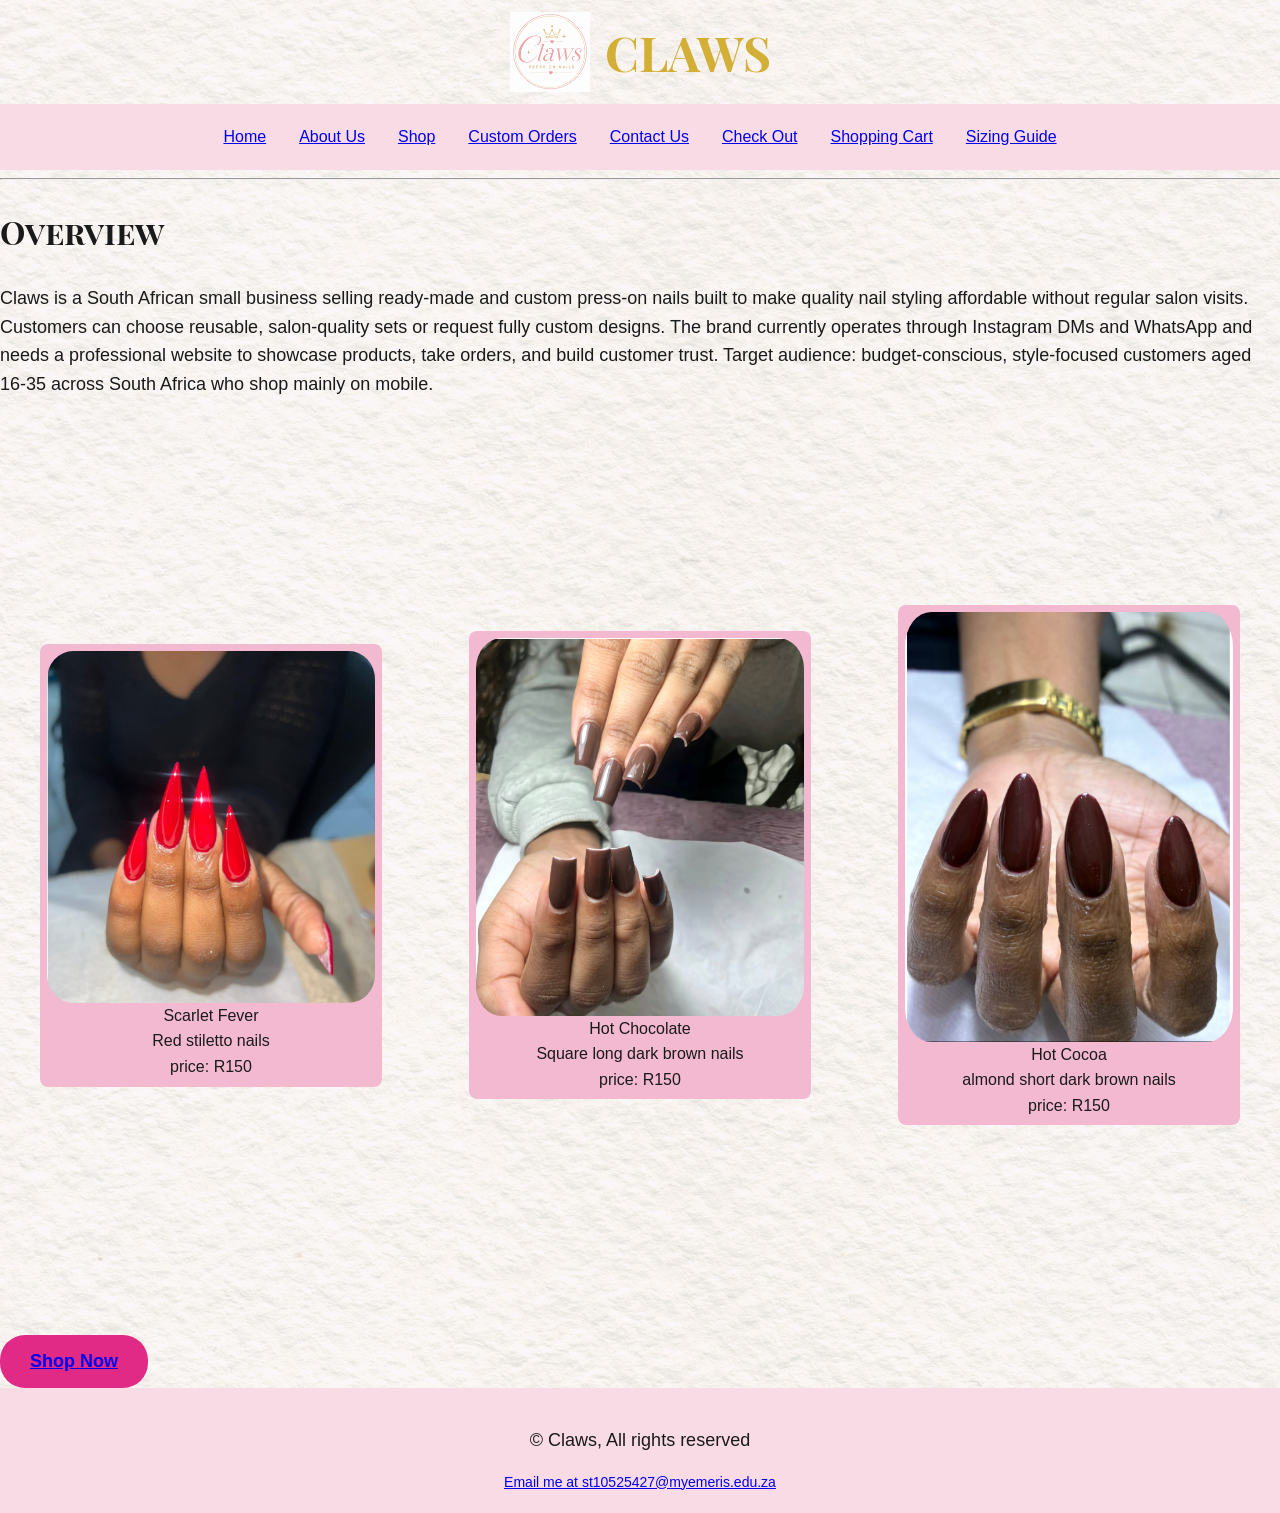
<file: index.html>
<!DOCTYPE html>
<html lang="en">
<head>
    <meta charset="UTF-8">
    <meta name="viewport" content="width=device-width, initial-scale=1.0">
    <title>Home page</title>

    <style>
        .container {
            display: grid ;
            grid-template-columns: 1fr 1fr 1fr;
            gap: 5px 5px;
            grid-auto-flow: row;   
        }
        
    </style>


    <link rel="stylesheet" href="styles.css">


  <link rel="preconnect" href="https://fonts.googleapis.com">
<link rel="preconnect" href="https://fonts.gstatic.com" crossorigin>
<link href="https://fonts.googleapis.com/css2?family=Playfair+Display+SC:ital,wght@0,400;0,700;0,900;1,400;1,700;1,900&display=swap" rel="stylesheet">
    
</head>
<body>
    <header style="display: flex; align-items: center; gap: 15px;">
       <img src="images/Claws logo 1.png.png" 
      alt="A placeholder image to be displayed here" width="100" height="100" />
        <h1> CLAWS </h1>
    </header>
<!-- This is connecting all the web pages-->
 <nav>
    <ul style="list-style:none; display:flex; gap:25px; margin:0; padding:0;">
   <li><a href="index.html">Home</a></li>
                  <li><a href="about us.html">About Us</a></li>
                    <li><a href="shop.html">Shop</a></li>
                  <li><a href="Custom Orders.html">Custom Orders</a></li>
                  <li><a href="Contact us.html">Contact Us</a></li>
                    <li><a href="check out.html">Check Out</a></li>
                  <li><a href="cart.html">Shopping Cart</a></li>
                  <li><a href="sizing guide.html">Sizing Guide</a></li>
    </ul>
 </nav>
 <hr>
 <h2>Overview</h2>
 <!-- summary of business operations-->
  <p>
    Claws is a South African small business selling ready-made and custom press-on nails
    built to make quality nail styling affordable without regular salon visits. Customers can 
    choose reusable, salon-quality sets or request fully custom designs. The brand 
    currently operates through Instagram DMs and WhatsApp and needs a professional 
    website to showcase products, take orders, and build customer trust. Target audience:
    budget-conscious, style-focused customers aged 16-35 across South Africa who shop 
    mainly on mobile.
  </p>
  <!-- Grid container for the pictures -->
    <div class="container">
    

        <figure>
        <a class="photo-btn" href="cart.html?add=22" title="Add Scarlet Fever to your cart">
            <img src="images/nails 7.png" alt="Scarlet Fever" />
        </a>
        <figcaption>Scarlet Fever</figcaption>
        <figcaption>Red stiletto nails</figcaption>
        <figcaption>price: R150</figcaption>
        <figcaption class="units-left" data-units-for="22"></figcaption>
    </figure>

    <figure>
        <a class="photo-btn" href="cart.html?add=23" title="Add Hot Chocolate to your cart">
            <img src="images/nails 8.png" alt="Hot Chocolate" />
        </a>
        <figcaption>Hot Chocolate</figcaption>
        <figcaption>Square long dark brown nails</figcaption>
        <figcaption>price: R150</figcaption>
        <figcaption class="units-left" data-units-for="23"></figcaption>
    </figure>
  
      <figure>
        <a class="photo-btn" href="cart.html?add=24" title="Add Hot Cocoa to your cart">
            <img src="images/nails 9.png" alt="Hot Cocoa" />
        </a>
        <figcaption>Hot Cocoa</figcaption>
        <figcaption>almond short  dark brown nails</figcaption>
        <figcaption>price: R150</figcaption>
        <figcaption class="units-left" data-units-for="24"></figcaption>
    </figure>

          
</div>





 
    

    
</body>
<!--Shop now Button-->
    <div class="shop-button">
    <a href="shop.html">Shop Now</a>
     </div>

     <div class="footer">
    <p>
        &copy; Claws, All rights reserved
    </p>
    <a href="mailto:st10525427@myemeris.edu.za"> Email me at st10525427@myemeris.edu.za</a>
  </div>
</footer>

</html>
</file>
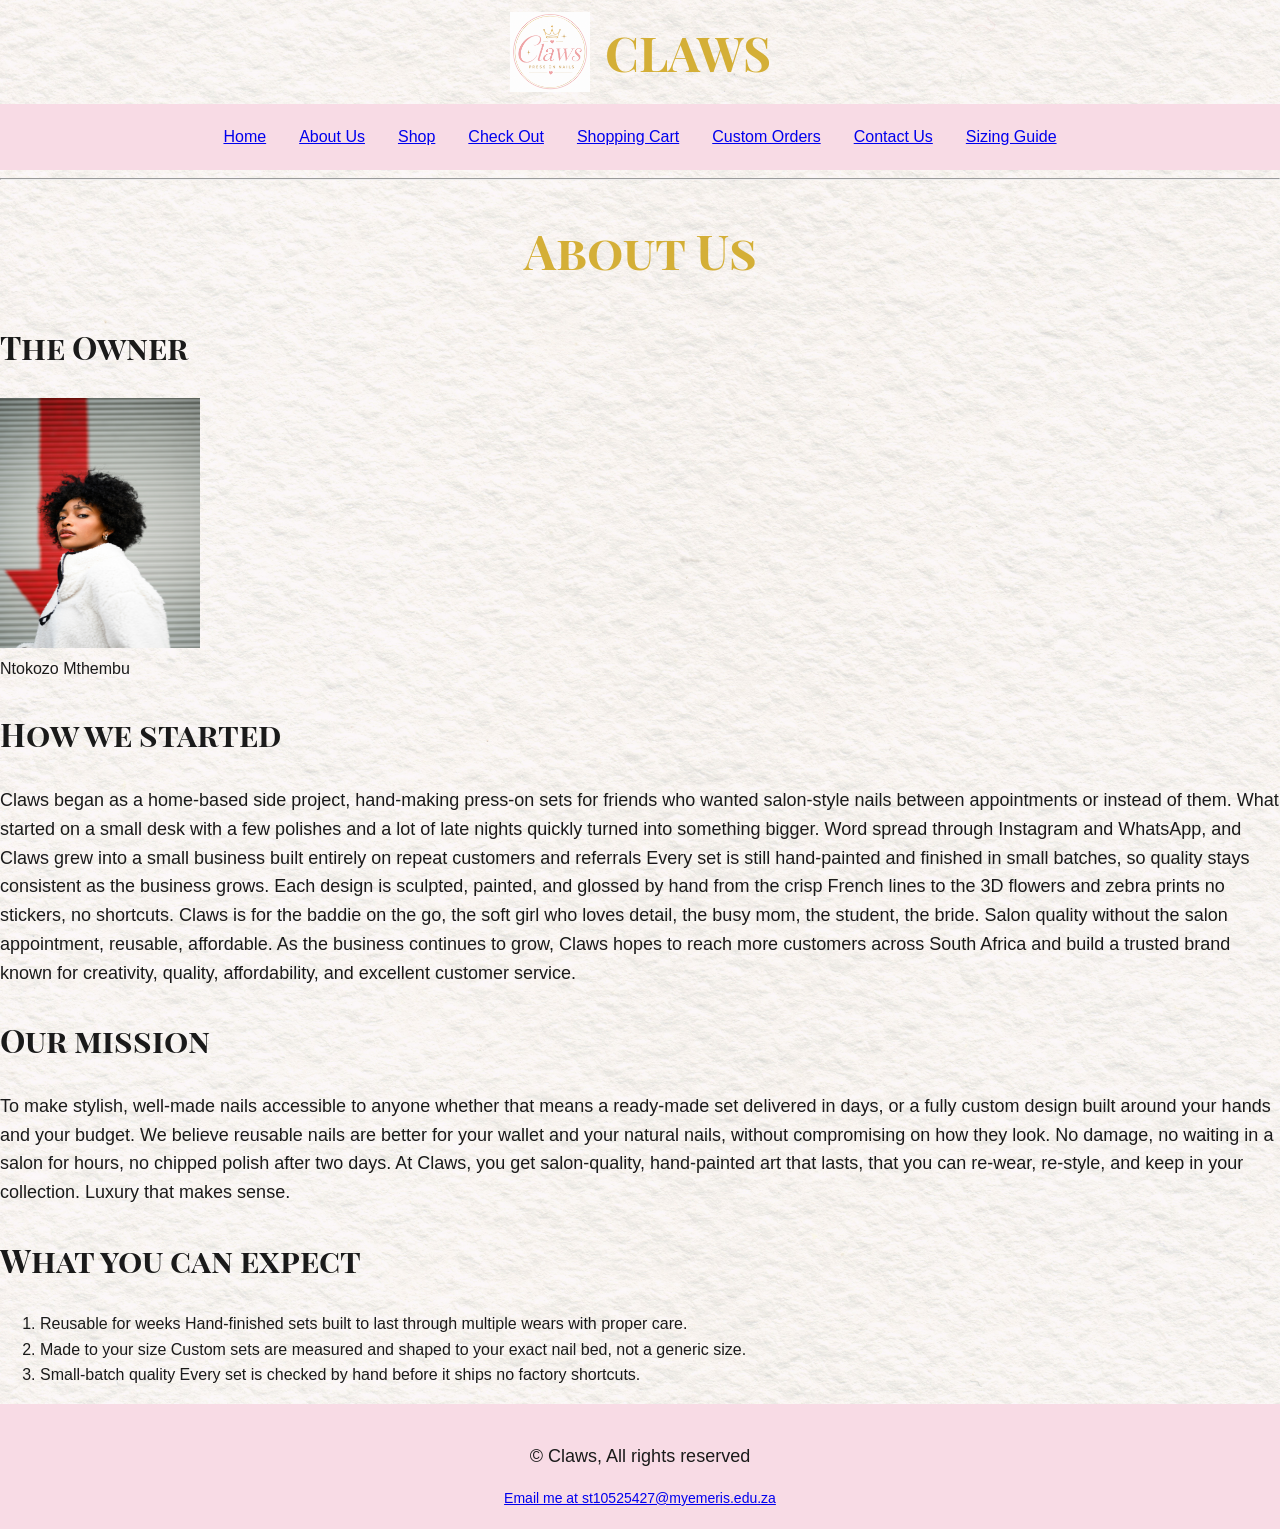
<file: about us.html>
<!DOCTYPE html>
<html lang="en">
<head>
    <meta charset="UTF-8">
    <meta name="viewport" content="width=device-width, initial-scale=1.0">
    <title>About US</title>

    <link rel="stylesheet" href="styles.css">

    <link rel="preconnect" href="https://fonts.googleapis.com">
<link rel="preconnect" href="https://fonts.gstatic.com" crossorigin>
<link href="https://fonts.googleapis.com/css2?family=Playfair+Display+SC:ital,wght@0,400;0,700;0,900;1,400;1,700;1,900&display=swap" rel="stylesheet">
</head>
<body>
    <header style="display: flex; align-items: center; gap: 15px;">
        <img
        src="images/Claws logo 1.png.png"
        alt="Claws Logo"
        width="100"
        height="100"
        />
        <h1> CLAWS</h1>
    </header>

    <nav>
    <ul style="list-style:none; display:flex; gap:25px; margin:0; padding:0;">
         <li><a href="index.html">Home</a></li>
                  <li><a href="about us.html">About Us</a></li>
                    <li><a href="shop.html">Shop</a></li>
                   <li><a href="check out.html">Check Out</a></li>
                  <li><a href="cart.html">Shopping Cart</a></li>
                    <li><a href="Custom Orders.html">Custom Orders</a></li>
                  <li><a href="Contact us.html">Contact Us</a></li>
                   <li><a href="sizing guide.html">Sizing Guide</a></li>
    </ul>
 </nav>
 <hr>
 </header>
 <h1>About Us</h1>

 <h2> The Owner</h2>
<figure style="margin: 0%;">
     <img
        src="images/owner of claws.jpg"
        alt="Owner of Claws"
        width="200"
        height="250"
        />
        <figcaption> Ntokozo Mthembu</figcaption>

</figure>
<h2>How we started</h2>
<p>
  Claws began as a home-based side project, hand-making press-on sets for friends 
  who wanted salon-style nails between appointments  or instead of them. What started on a small desk with a few polishes 
  and a lot of late nights quickly turned into something bigger. 
  Word spread through Instagram and WhatsApp, 
  and Claws grew into a small business built entirely on repeat customers and referrals
  Every set is still hand-painted and finished in small batches,
   so quality stays consistent as the business grows. Each design is sculpted, painted, 
   and glossed by hand from the crisp French lines to the 3D flowers and zebra prints  no stickers, no shortcuts.
   Claws is for the baddie on the go, the soft girl who loves detail, the busy mom,
    the student, the bride. Salon quality without the salon appointment,
    reusable, affordable.
    As the business continues to grow, Claws hopes to reach more customers across South Africa and build a trusted 
    brand known for creativity, quality, affordability, and excellent customer service.
</p>
<h2> Our mission</h2>
<p>
    To make stylish, well-made nails accessible to anyone whether that means a ready-made set delivered in days,
     or a fully custom design built around your hands and your budget.
     We believe reusable nails are better for your wallet and your natural nails, without compromising on how they look.
     No damage, no waiting in a salon for hours, no chipped polish after two days.
     At Claws, you get salon-quality, hand-painted art that lasts, 
     that you can re-wear, re-style, and keep in your collection. Luxury that makes sense.
</p>
<h2> What you can expect </h2>
        <ol>
        <li>Reusable for weeks
            Hand-finished sets built to last through multiple wears with proper care.
        </li>
        <li>Made to your size
            Custom sets are measured and shaped to your exact nail bed, not a generic size.
        </li>
        <li>Small-batch quality
            Every set is checked by hand before it ships no factory shortcuts.
        </li>
        </ol>
<div class="footer">
    <p>
        &copy; Claws, All rights reserved
    </p>
    <a href="mailto:st10525427@myemeris.edu.za"> Email me at st10525427@myemeris.edu.za</a>
  </div>
</footer>
    
</body>
</html>
</file>
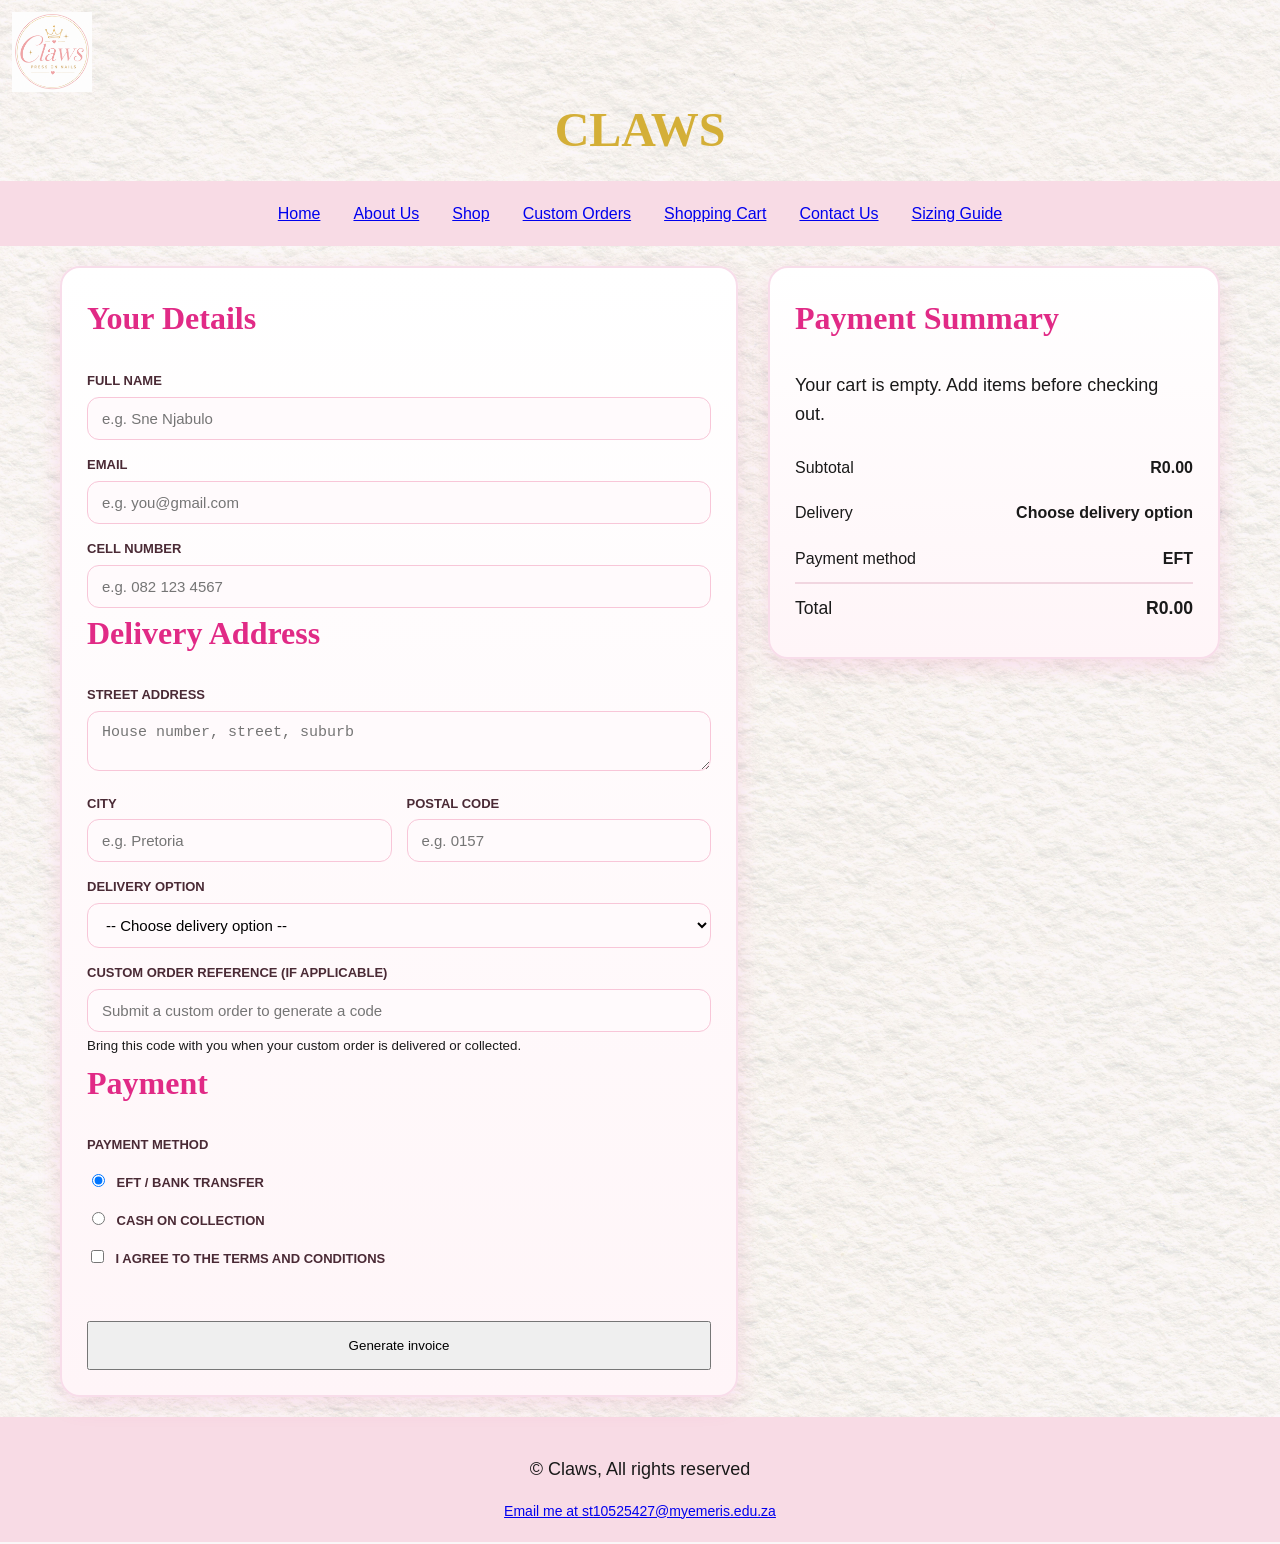
<file: check out.html>
<!DOCTYPE html>
<html lang="en">
<head>
  <meta charset="UTF-8">
  <title>Checkout - CLAWS</title>
  <meta name="viewport" content="width=device-width, initial-scale=1">
  <link rel="stylesheet" href="styles.css">
</head>
<body>
  <header class="checkout-header">
    <a href="shop.html"><img class="checkout-logo"
         src="images/Claws logo 1.png.png" alt="CLAWS logo"></a>
    <h1>CLAWS</h1>
  </header>

<nav>
    <ul style="list-style:none; display:flex; gap:25px; margin:0; padding:0;">
         <li><a href="index.html">Home</a></li>
                  <li><a href="about us.html">About Us</a></li>
                    <li><a href="shop.html">Shop</a></li>
                  <li><a href="Custom Orders.html">Custom Orders</a></li>
                  <li><a href="cart.html">Shopping Cart</a></li>
                  <li><a href="Contact us.html">Contact Us</a></li>
                   <li><a href="sizing guide.html">Sizing Guide</a></li>
    </ul>
 </nav>

<div class="main checkout-main">

  <div class="checkout-layout">
    <!-- CHECKOUT FORM -->
    <form id="checkoutForm" class="checkout-form" novalidate>
    <h2>Your Details</h2>

    <label for="fullName">Full Name </label>
    <input type="text" id="fullName" placeholder="e.g. Sne Njabulo" required>
    <span class="error" id="errName" aria-live="polite" hidden>Please enter your full name</span>

    <label for="email">Email </label>
    <input type="email" id="email" placeholder="e.g. you@gmail.com" required>
    <span class="error" id="errEmail" aria-live="polite" hidden>Please enter a valid email</span>

    <label for="phone">Cell Number </label>
    <input type="tel" id="phone" placeholder="e.g. 082 123 4567" required>
    <span class="error" id="errPhone" aria-live="polite" hidden>Please enter your cell number</span>

    <h2>Delivery Address</h2>

    <label for="address">Street Address</label>
    <textarea id="address" rows="2" placeholder="House number, street, suburb" required></textarea>
    <span class="error" id="errAddress" aria-live="polite" hidden>Please enter your address</span>

    <div class="checkout-form-row">
      <div>
        <label for="city">City </label>
        <input type="text" id="city" placeholder="e.g. Pretoria" required>
        <span class="error" id="errCity" aria-live="polite" hidden>Please enter your city</span>
      </div>
      <div>
        <label for="postal">Postal Code </label>
        <input type="text" id="postal" placeholder="e.g. 0157" required>
        <span class="error" id="errPostal" aria-live="polite" hidden>Please enter your postal code</span>
      </div>
    </div>

    <label for="delivery">Delivery Option </label>
    <select id="delivery" required>
      <option value="">-- Choose delivery option --</option>
      <option value="0">FREE - Collection Sunninghill</option>
      <option value="60">R60 - Paxi</option>
      <option value="100">R100 - Courier</option>
    </select>
    <span class="error" id="errDelivery" aria-live="polite" hidden>Please choose a delivery option</span>

    <label for="customOrderCode">Custom order reference (if applicable)</label>
    <input type="text" id="customOrderCode" readonly placeholder="Submit a custom order to generate a code">
    <small>Bring this code with you when your custom order is delivered or collected.</small>

    <h2>Payment</h2>

    <span class="payment-label">Payment Method</span>
    <label><input type="radio" name="payment" value="EFT" checked> EFT / Bank Transfer</label>
    <label><input type="radio" name="payment" value="Cash on Collection"> Cash on Collection</label>

    <label>
      <input type="checkbox" id="terms"> I agree to the terms and conditions 
    </label>
    <span class="error" id="errTerms" aria-live="polite" hidden>Please agree to the terms</span>
    <span class="error" id="errCart" role="alert" hidden>Your cart is empty. Add an item before placing your order.</span>

    <br><br>
    <button type="submit" class="place-order-button button-primary" style="width:100%; padding:15px;">
      Generate invoice
    </button>
    <p id="successMessage" class="checkout-success-message" role="status" aria-live="polite">
    </p>
    </form>

    <aside class="order-summary" aria-labelledby="summaryTitle">
      <h2 id="summaryTitle">Payment Summary</h2>
      <p id="summaryEmpty" role="status" hidden>Your cart is empty. Add items before checking out.</p>
      <ul id="summaryItems" class="summary-items"></ul>
      <div class="summary-total-row">
        <span>Subtotal</span>
        <strong id="summarySubtotal">R0.00</strong>
      </div>
      <div class="summary-total-row">
        <span>Delivery</span>
        <strong id="summaryDelivery">Choose delivery option</strong>
      </div>
      <div class="summary-total-row">
        <span>Payment method</span>
        <strong id="summaryPayment">Card</strong>
      </div>
      <div class="summary-total-row summary-grand-total">
        <span>Total</span>
        <strong id="summaryTotal">R0.00</strong>
      </div>
    </aside>
  </div>
  <section id="invoice" class="order-summary checkout-invoice" aria-labelledby="invoiceTitle" hidden>
    <h2 id="invoiceTitle">CLAWS Invoice</h2>
    <p><strong>Reference:</strong> <span id="invoiceReference"></span></p>
    <p><strong>Date:</strong> <span id="invoiceDate"></span></p>
    <h3>Customer</h3>
    <p id="invoiceCustomer"></p>
    <p id="invoiceContact"></p>
    <p id="invoiceAddress"></p>
    <h3>Items</h3>
    <ul id="invoiceItems" class="summary-items"></ul>
    <div class="summary-total-row">
      <span>Subtotal</span>
      <strong id="invoiceSubtotal"></strong>
    </div>
    <div class="summary-total-row">
      <span>Delivery</span>
      <strong id="invoiceDelivery"></strong>
    </div>
    <div class="summary-total-row">
      <span>Payment method</span>
      <strong id="invoicePayment"></strong>
    </div>
    <div class="summary-total-row summary-grand-total">
      <span>Total due</span>
      <strong id="invoiceTotal"></strong>
    </div>
    <p class="checkout-payment-notice">This is a demo invoice. No payment has been processed.</p>
  </section>
</div>

<script src="store.js"></script>
<script>
  var customOrderCode = localStorage.getItem("claws_custom_order_code");
  if (customOrderCode) {
    document.getElementById("customOrderCode").value = customOrderCode;
  }

  var checkoutForm = document.getElementById("checkoutForm");
  var hasSubmitted = false;

  function money(amount) {
    return "R" + amount.toFixed(2);
  }

  function checkoutItems() {
    var cart = getCart();
    return Object.keys(cart).reduce(function (items, id) {
      var product = getProduct(id);
      var quantity = Number(cart[id]);
      if (product && Number.isInteger(quantity) && quantity > 0) {
        items.push({ product: product, quantity: quantity });
      }
      return items;
    }, []);
  }

  function renderPaymentSummary() {
    var items = checkoutItems();
    var itemsList = document.getElementById("summaryItems");
    var subtotal = items.reduce(function (sum, item) {
      return sum + item.product.price * item.quantity;
    }, 0);
    var deliveryValue = document.getElementById("delivery").value;
    var deliveryFee = deliveryValue === "" ? 0 : Number(deliveryValue);
    var selectedPayment = document.querySelector('input[name="payment"]:checked');

    itemsList.replaceChildren();
    items.forEach(function (item) {
      var row = document.createElement("li");
      row.className = "summary-item";
      row.textContent = item.product.name + " × " + item.quantity + " — " +
        money(item.product.price * item.quantity);
      itemsList.appendChild(row);
    });

    document.getElementById("summaryEmpty").hidden = items.length > 0;
    document.getElementById("summarySubtotal").textContent = money(subtotal);
    document.getElementById("summaryDelivery").textContent =
      deliveryValue === "" ? "Choose delivery option" : money(deliveryFee);
    document.getElementById("summaryPayment").textContent =
      selectedPayment ? selectedPayment.value : "Choose payment method";
    document.getElementById("summaryTotal").textContent = money(subtotal + deliveryFee);
  }

  function setError(errorId, field, invalid) {
    document.getElementById(errorId).hidden = !invalid;
    if (field) {
      if (invalid) field.setAttribute("aria-invalid", "true");
      else field.removeAttribute("aria-invalid");
    }
    return invalid;
  }

  function validateCheckout() {
    var firstInvalid = null;
    function check(errorId, field, invalid) {
      if (setError(errorId, field, invalid) && !firstInvalid) firstInvalid = field;
    }

    var fullName = document.getElementById("fullName");
    var email = document.getElementById("email");
    var phone = document.getElementById("phone");
    var address = document.getElementById("address");
    var city = document.getElementById("city");
    var postal = document.getElementById("postal");
    var delivery = document.getElementById("delivery");
    var terms = document.getElementById("terms");
    var nameParts = fullName.value.trim().split(/\s+/);
    var phoneDigits = phone.value.replace(/\D/g, "");
    var payment = document.querySelector('input[name="payment"]:checked');

    check("errName", fullName, nameParts.length < 2 || !nameParts[0]);
    check("errEmail", email, !email.value.trim() || !email.validity.valid);
    check("errPhone", phone, !/^\+?[\d\s()-]+$/.test(phone.value.trim()) ||
      phoneDigits.length < 10 || phoneDigits.length > 15);
    check("errAddress", address, address.value.trim().length < 5);
    check("errCity", city, city.value.trim().length < 2);
    check("errPostal", postal, !/^\d{4}$/.test(postal.value.trim()));
    check("errDelivery", delivery, delivery.value === "");

    check("errTerms", terms, !terms.checked);
    var cartEmpty = checkoutItems().length === 0;
    setError("errCart", null, cartEmpty);
    if (cartEmpty && !firstInvalid) firstInvalid = document.getElementById("errCart");

    return { valid: !firstInvalid, firstInvalid: firstInvalid };
  }

  function dismissInvoice() {
    document.getElementById("successMessage").style.display = "none";
    document.getElementById("invoice").hidden = true;
  }

  document.getElementById("delivery").addEventListener("change", function () {
    dismissInvoice();
    renderPaymentSummary();
    if (hasSubmitted) validateCheckout();
  });
  document.querySelectorAll('input[name="payment"]').forEach(function (radio) {
    radio.addEventListener("change", function () {
      dismissInvoice();
      renderPaymentSummary();
      if (hasSubmitted) validateCheckout();
    });
  });

  checkoutForm.addEventListener("input", function () {
    dismissInvoice();
    if (hasSubmitted) validateCheckout();
  });

  function generateInvoice() {
    var items = checkoutItems();
    var subtotal = items.reduce(function (sum, item) {
      return sum + item.product.price * item.quantity;
    }, 0);
    var delivery = document.getElementById("delivery");
    var deliveryFee = Number(delivery.value);
    var payment = document.querySelector('input[name="payment"]:checked').value;
    var reference = "CLAWS-" + Date.now().toString(36).toUpperCase() + "-" +
      Math.floor(Math.random() * 1679616).toString(36).toUpperCase().padStart(4, "0");
    var invoiceItems = document.getElementById("invoiceItems");
    var address = document.getElementById("address").value.trim() + ", " +
      document.getElementById("city").value.trim() + ", " +
      document.getElementById("postal").value.trim();

    document.getElementById("invoiceReference").textContent = reference;
    document.getElementById("invoiceDate").textContent = new Date().toLocaleString();
    document.getElementById("invoiceCustomer").textContent =
      document.getElementById("fullName").value.trim();
    document.getElementById("invoiceContact").textContent =
      document.getElementById("email").value.trim() + " | " +
      document.getElementById("phone").value.trim();
    document.getElementById("invoiceAddress").textContent = address;
    document.getElementById("invoiceSubtotal").textContent = money(subtotal);
    document.getElementById("invoiceDelivery").textContent =
      delivery.options[delivery.selectedIndex].text + " (" + money(deliveryFee) + ")";
    document.getElementById("invoicePayment").textContent = payment;
    document.getElementById("invoiceTotal").textContent = money(subtotal + deliveryFee);
    invoiceItems.replaceChildren();
    items.forEach(function (item) {
      var row = document.createElement("li");
      row.className = "summary-item";
      row.textContent = item.product.name + " × " + item.quantity + " — " +
        money(item.product.price * item.quantity);
      invoiceItems.appendChild(row);
    });

    document.getElementById("invoice").hidden = false;
    document.getElementById("successMessage").textContent =
      "Invoice generated. No payment has been processed.";
    document.getElementById("successMessage").style.display = "block";
    document.getElementById("invoice").scrollIntoView({ behavior: "smooth" });
  }

  checkoutForm.addEventListener("submit", function (event) {
    event.preventDefault();
    hasSubmitted = true;
    var result = validateCheckout();
    if (!result.valid) {
      if (result.firstInvalid && result.firstInvalid.focus) result.firstInvalid.focus();
      return;
    }

    generateInvoice();
  });

  renderPaymentSummary();
</script>
<div class="footer">
    <p>
        &copy; Claws, All rights reserved
    </p>
    <a href="mailto:st10525427@myemeris.edu.za"> Email me at st10525427@myemeris.edu.za</a>
  </div>
</footer>
</body>
</html>
</file>
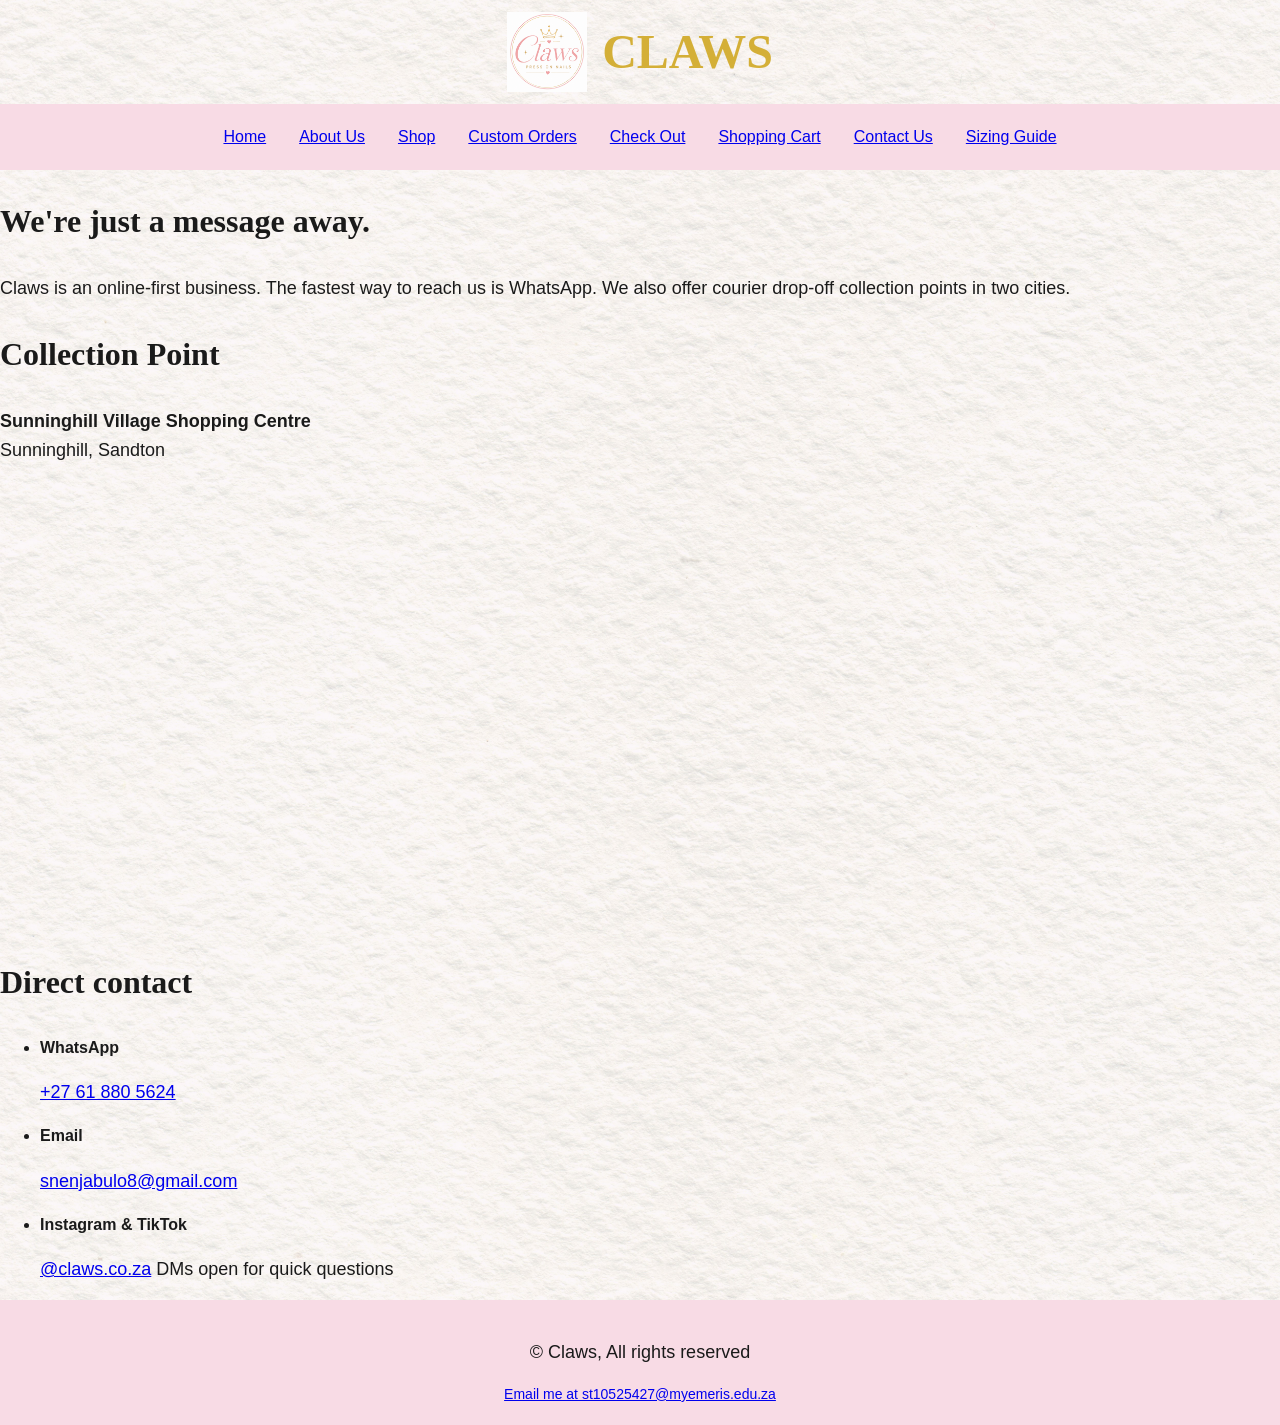
<file: Contact us.html>
<!DOCTYPE html>
<html lang="en">
<head>
    <meta charset="UTF-8">
    <meta name="viewport" content="width=device-width, initial-scale=1.0">
    <title>Contact</title>
    <link rel="stylesheet" href="styles.css">
</head>
<body>
    <header style="display: flex; align-items: center; gap: 15px;">
        <img
            src="images/Claws logo 1.png.png"
            alt="Claws logo"
            width="100"
            height="100"
        >
        <h1>CLAWS</h1>
    </header>

    <nav>
        <ul style="list-style:none; display:flex; gap:25px; margin:0; padding:0;">
            <li><a href="index.html">Home</a></li>
            <li><a href="about us.html">About Us</a></li>
            <li><a href="shop.html">Shop</a></li>
            <li><a href="Custom Orders.html">Custom Orders</a></li>
           <li><a href="check out.html">Check Out</a></li>
           <li><a href="cart.html">Shopping Cart</a></li>
            <li><a href="Contact us.html">Contact Us</a></li>
            <li><a href="sizing guide.html">Sizing Guide</a></li>
        </ul>
    </nav>

    <main>
        <section>
            <h2>We're just a message away.</h2>
            <p>
                Claws is an online-first business. The fastest way to reach us is
                WhatsApp. We also offer courier drop-off collection points in two
                cities.
            </p>
        </section>

        <section>
            <h2>Collection Point</h2>
            <p>
                <strong>Sunninghill Village Shopping Centre</strong><br>
                Sunninghill, Sandton
            </p>
            <div class="map-box">
                <iframe
                    src="https://www.google.com/maps/embed?pb=!1m16!1m11!1m3!1d3!2d28.079064765307116!3d-26.03788060444907!2m2!1f0!2f90!3m2!1i1024!2i768!4f75!3m3!1m2!1s0x1e9573b099b4eccb%3A0xfb6de6d0ad007a88!2sSunninghill%20Village%20Shopping%20Centre!4v1793100905130"
                    width="600"
                    height="450"
                    style="border:0;"
                    allowfullscreen
                    loading="lazy"
                    referrerpolicy="strict-origin-when-cross-origin"
                    title="Map showing Sunninghill Village Shopping Centre"
                ></iframe>
            </div>
        </section>

        <section>
            <h2>Direct contact</h2>
            <ul>
                <li>
                    <strong>WhatsApp</strong>
                    <p><a href="https://wa.me/27821234567" target="_blank" rel="noopener">+27 61 880 5624</a></p>
                </li>
                <li>
                    <strong>Email</strong>
                    <p><a href="mailto:snenjabulo8@gmail.com">snenjabulo8@gmail.com</a></p>
                </li>
                <li>
                    <strong>Instagram &amp; TikTok</strong>
                    <p>
                        <a href="https://www.instagram.com/claw.s34/" target="_blank" rel="noopener">@claws.co.za</a>
                        DMs open for quick questions
                    </p>
                </li>
            </ul>
        </section>
    </main>

    <div class="footer">
    <p>
        &copy; Claws, All rights reserved
    </p>
    <a href="mailto:st10525427@myemeris.edu.za"> Email me at st10525427@myemeris.edu.za</a>
  </div>
</footer>
</body>
</html>
</file>
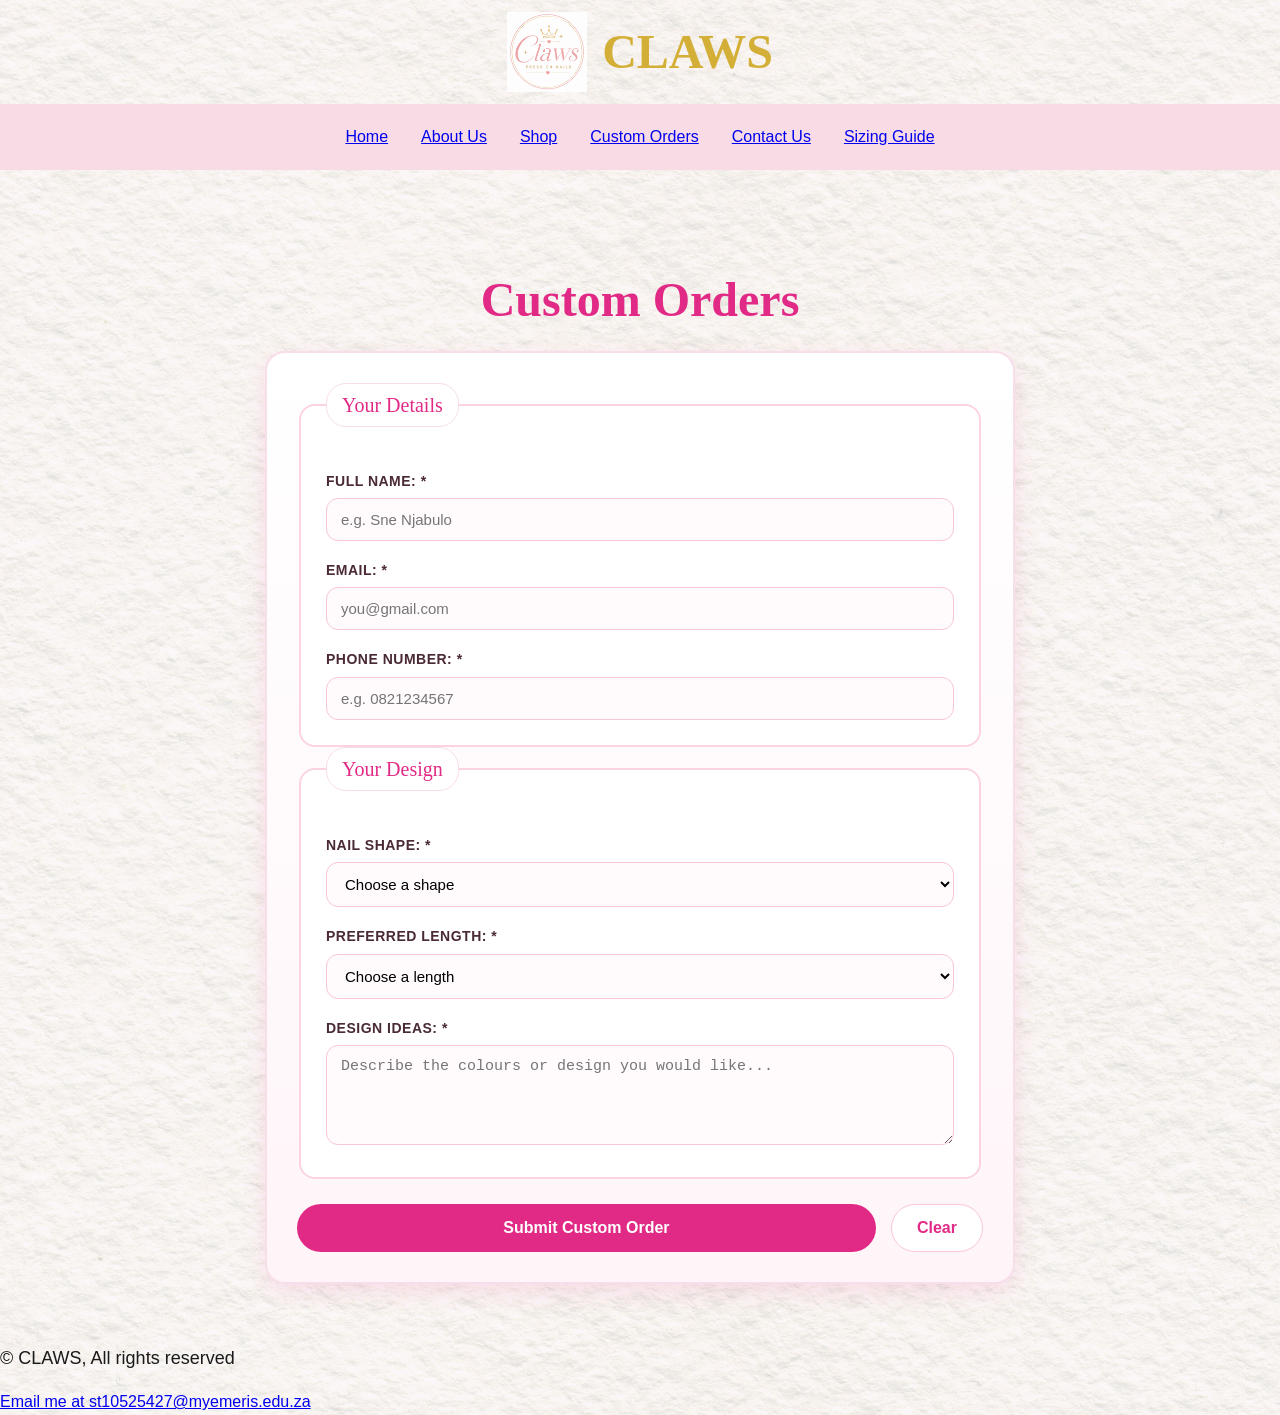
<file: Custom Orders.html>
<!DOCTYPE html>
<html lang="en">
<head>
    <meta charset="UTF-8">
    <meta name="viewport" content="width=device-width, initial-scale=1.0">
    <title>Custom Orders </title>

     <link rel="stylesheet" href="styles.css">
     
</head>
<body>
    <header style="display: flex; align-items: center; gap: 15px;">
        <img
        src="images/Claws logo 1.png.png"
        alt="Claws logo "
        width="100"
        height="100"
        />
        <h1> CLAWS </h1>
    </header>
 <nav>
    <ul style="list-style:none; display:flex; gap:25px; margin:0; padding:0;">
         <li><a href="index.html">Home</a></li>
                  <li><a href="about us.html">About Us</a></li>
                    <li><a href="shop.html">Shop</a></li>
                  <li><a href="Custom Orders.html">Custom Orders</a></li>
                  <li><a href="Contact us.html">Contact Us</a></li>
                   <li><a href="sizing guide.html">Sizing Guide</a></li>
    </ul>
 </nav>
 <main class="custom-container">
  <h1>Custom Orders</h1>
   <form id="customForm" novalidate>
            <fieldset>
                <legend>Your Details</legend>

                <label for="fullname">Full name: *</label>
                <input type="text" id="fullname" name="fullname" placeholder="e.g. Sne Njabulo" required>
                <span class="error" id="errName">Please enter your full name</span>

                <label for="email">Email: *</label>
                <input type="email" id="email" name="email" placeholder="you@gmail.com" required>
                <span class="error" id="errEmail">Please enter a valid email - must contain @ and .</span>

                <label for="phone">Phone number: *</label>
                <input type="tel" id="phone" name="phone" placeholder="e.g. 0821234567" maxlength="10" required>
                <span class="error" id="errPhone">Please enter 10 digits, e.g. 0821234567</span>
            </fieldset>

            <fieldset>
                <legend>Your Design</legend>

                <label for="shape">Nail Shape: *</label>
                <select id="shape" name="shape" required>
                    <option value="" disabled selected>Choose a shape</option>
                    <option value="Almond">Almond</option>
                    <option value="Stiletto">Stiletto</option>
                    <option value="Square">Square</option>
                    <option value="Coffin">Coffin</option>
                    <option value="Oval">Oval</option>
                    <option value="Squoval">Squoval</option>
                </select>
                <span class="error" id="errShape">Please choose a shape</span>

                <label for="length">Preferred length: *</label>
                <select id="length" name="length" required>
                    <option value="" disabled selected>Choose a length</option>
                    <option value="Short">Short (+R0)</option>
                    <option value="Medium">Medium (+R20)</option>
                    <option value="Long">Long (+R40)</option>
                    <option value="Extra Long">Extra Long (+R60)</option>
                </select>
                <span class="error" id="errLength">Please choose a length</span>

                <label for="design">Design ideas: *</label>
                <textarea id="design" name="design" rows="4" placeholder="Describe the colours or design you would like..." required></textarea>
                <span class="error" id="errDesign">Please describe your design</span>
            </fieldset>

            <div class="btn-row">
                <button type="submit">Submit Custom Order</button>
                <button type="reset">Clear</button>
            </div>
        </form>

        <div id="orderConfirmation" class="custom-order-confirmation" role="status" aria-live="polite" hidden>
            <h2>Your custom order reference</h2>
            <p id="orderNumber"></p>
            <p>Save this code and show it when your custom order is delivered or collected. It will also appear at checkout on this device.</p>
            <a id="checkoutFromCustomOrder" class="shop-button" href="check out.html" hidden>Go to checkout</a>
        </div>
    </main>

    <footer>
        <p>&copy; CLAWS, All rights reserved</p>
        <a href="mailto:st10525427@myemeris.edu.za">Email me at st10525427@myemeris.edu.za</a>
    </footer>



<script>
  const customForm = document.getElementById("customForm");

  function showErr(id, showIt){
const error = document.getElementById(id);
error.style.display = showIt ? "block" : "none";
return showIt;
  }

  customForm.addEventListener("submit", function(e){
e.preventDefault();

const name = document.getElementById("fullname").value.trim();
const email = document.getElementById("email").value.trim();
const phone = document.getElementById("phone").value.trim();
const design = document.getElementById("design").value.trim();
const shape = document.getElementById("shape").value;
const length = document.getElementById("length").value;

let bad = false;
if(showErr("errName", name.length < 3)) bad = true;
if(showErr("errEmail", !email.includes("@") || !email.includes("."))) bad = true;
if(showErr("errPhone", !/^\d{10}$/.test(phone))) bad = true;
if(showErr("errShape", !shape)) bad = true;
if(showErr("errLength", !length)) bad = true;
if(showErr("errDesign", design.length < 3)) bad = true;
if(bad) return;

const randomBytes = new Uint32Array(1);
window.crypto.getRandomValues(randomBytes);
const orderNumber = "CLAWS-" + Date.now().toString(36).toUpperCase() + "-" + randomBytes[0].toString(36).toUpperCase();
localStorage.setItem("claws_custom_order_code", orderNumber);
document.getElementById("orderNumber").textContent = orderNumber;
document.getElementById("orderConfirmation").hidden = false;
document.getElementById("orderConfirmation").scrollIntoView({ behavior: "smooth" });

const checkoutBtn = document.getElementById("checkoutFromCustomOrder");
if (checkoutBtn) {
  checkoutBtn.hidden = false;
}
  });

  document.getElementById("phone").addEventListener("input", function(){ this.value = this.value.replace(/\D/g,'').slice(0,10); });

  customForm.addEventListener("reset", function(){
document.getElementById("orderConfirmation").hidden = true;
const checkoutBtn = document.getElementById("checkoutFromCustomOrder");
if (checkoutBtn) checkoutBtn.hidden = true;
document.querySelectorAll(".custom-container .error").forEach(function(error){
  error.style.display = "none";
});
  });
</script>
</body>
</html>
</file>
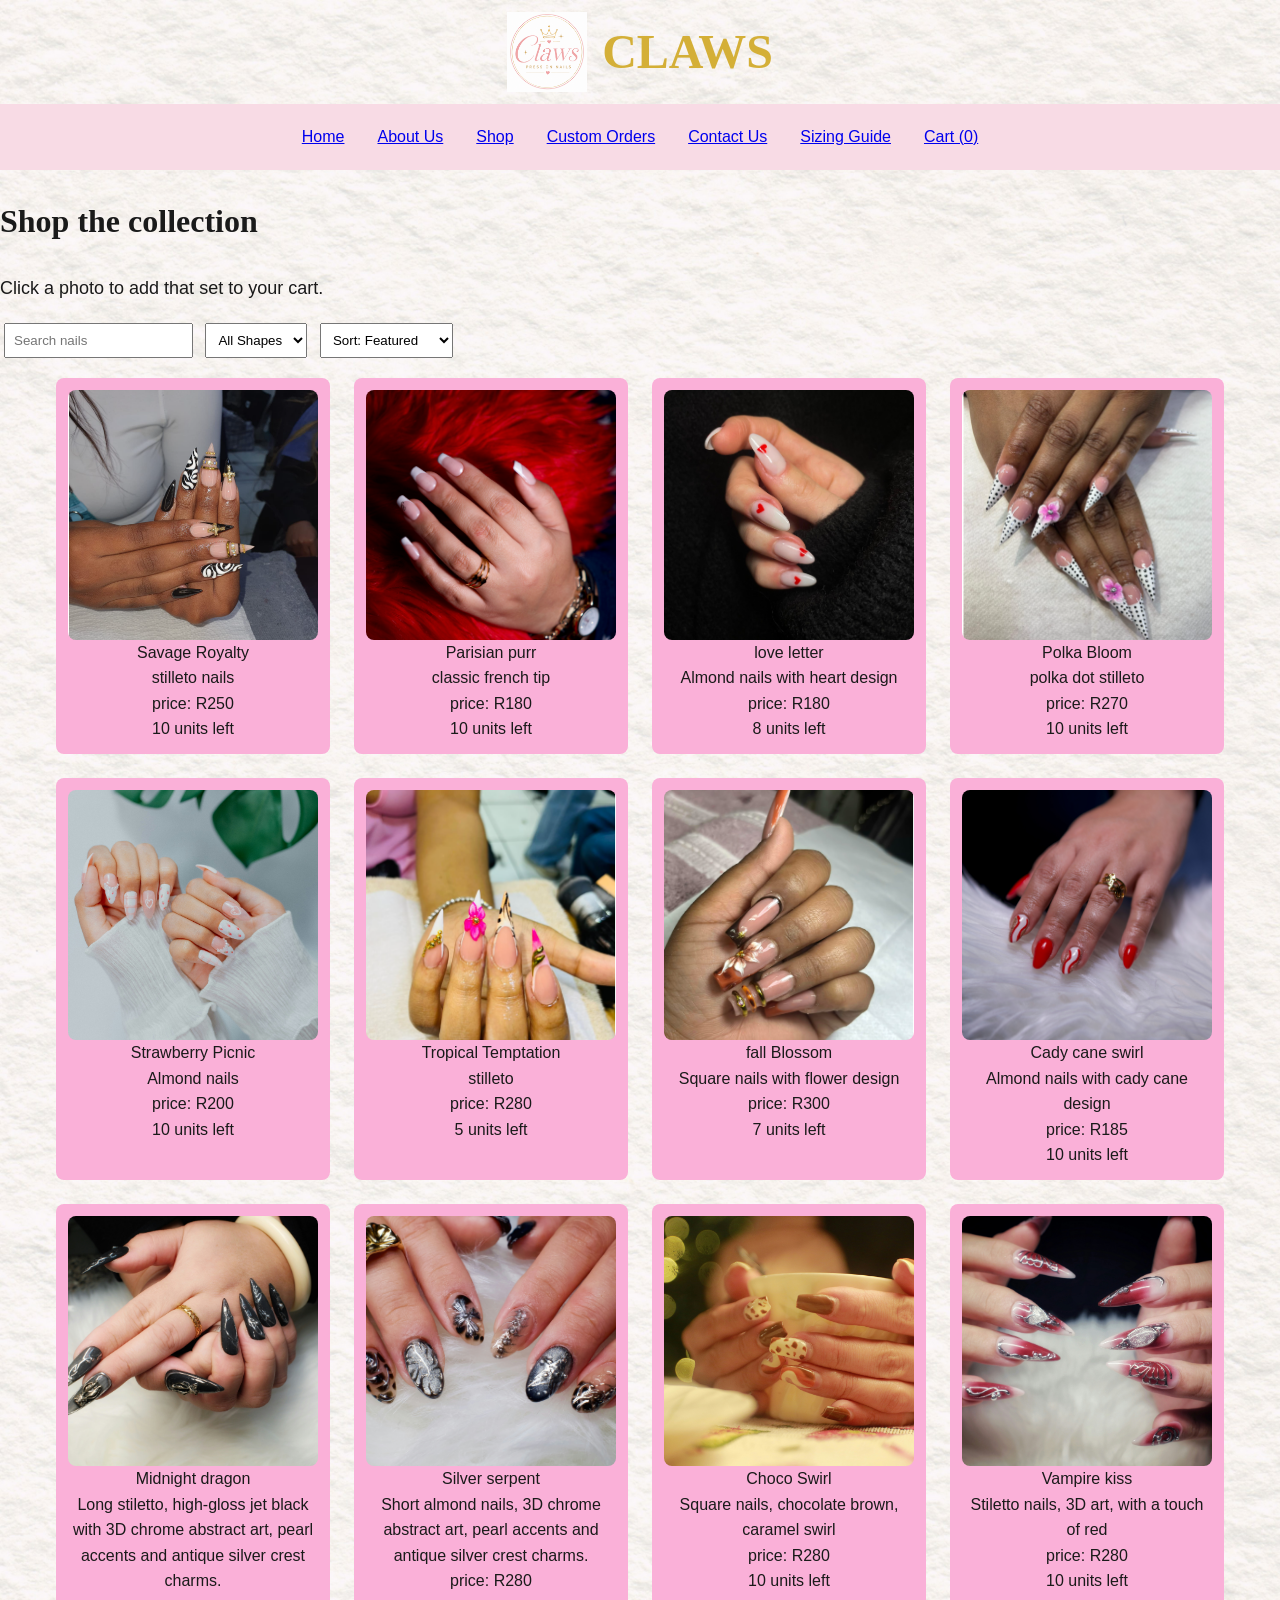
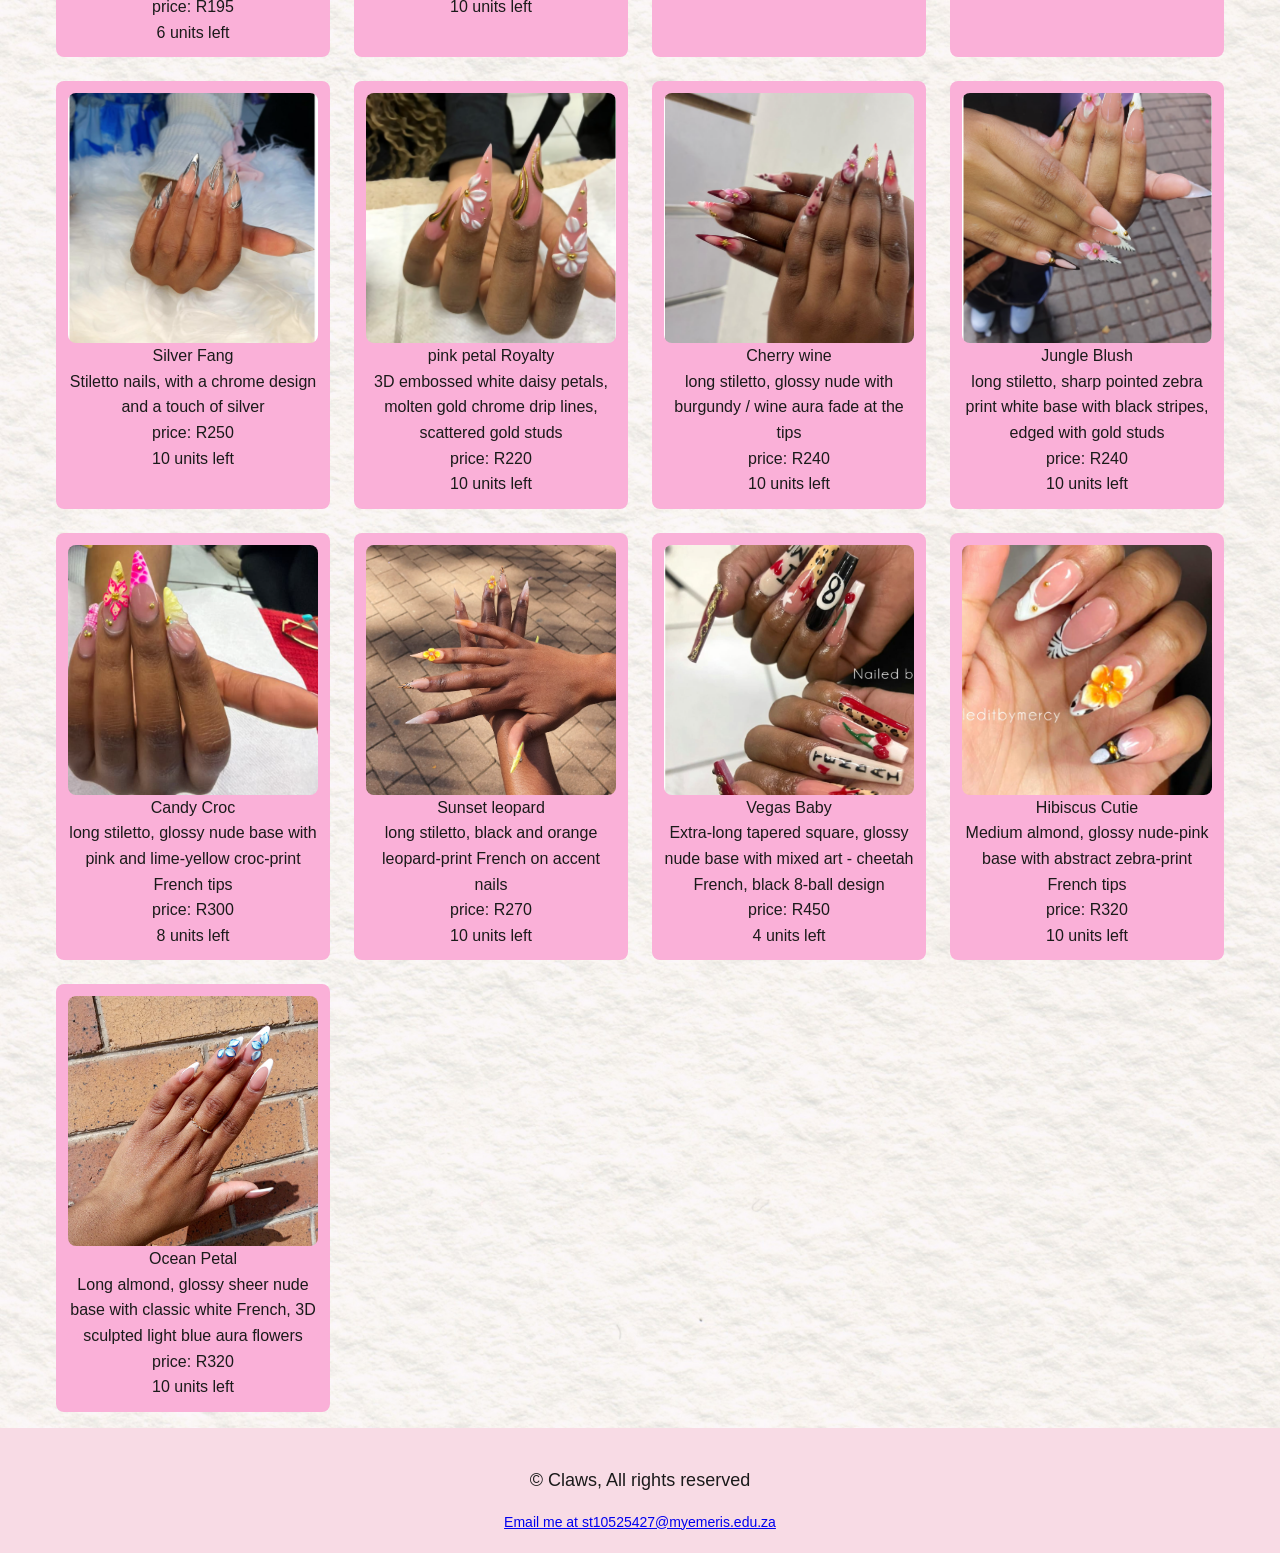
<file: shop.html>
<!DOCTYPE html>
<html lang="en">
<head>
    <meta charset="UTF-8">
    <meta name="viewport" content="width=device-width, initial-scale=1.0">
    <title>Shop</title>

    <link rel="stylesheet" href="styles.css">
   
</head>
<body>
    <header style="display: flex; align-items: center; gap: 15px;">
        <img
        src="images/Claws logo 1.png.png"
        alt="Claws logo"
        width="100"
        height="100"
        />
        <h1> CLAWS</h1>
    </header>
    <nav>
        <ul style="list-style:none; display:flex; gap:25px; margin:0; padding:0;">
            <li><a href="index.html">Home</a></li>
            <li><a href="about us.html">About Us</a></li>
            <li><a href="shop.html">Shop</a></li>
            <li><a href="Custom Orders.html">Custom Orders</a></li>
            <li><a href="Contact us.html">Contact Us</a></li>
            <li><a href="sizing guide.html">Sizing Guide</a></li>
            <li><a href="cart.html">Cart (<span class="cart-count">0</span>)</a></li>
        </ul>
    </nav>

    <h2><strong>Shop the collection</strong></h2>
    <p class="shop-hint">Click a photo to add that set to your cart.</p>

<!--Search and filter options-->

<input type="text" id="searchInput" placeholder="Search nails">
<select id="filterShape">
  <option value="all">All Shapes</option>
  <option value="stiletto">Stiletto</option>
  <option value="almond">Almond</option>
  <option value="square">Square</option>
</select>
<select id="sortList">
  <option value="default">Sort: Featured</option>
  <option value="cheapest">Cheapest</option>
  <option value="expensive">Most Expensive</option>
</select>

<!--photo button 
https://stackoverflow.com/questions/16131988/making-an-image-act-like-a-button-->

<div class="shop-grid">

    <figure>
        <a class="photo-btn" href="cart.html?add=1" title="Add Savage Royalty to your cart">
            <img src="images/nails.png" alt="Savage Royalty" />
        </a>
        <figcaption>Savage Royalty</figcaption>
        <figcaption>stilleto nails</figcaption>
        <figcaption>price: R250</figcaption>
        <figcaption class="units-left" data-units-for="1"></figcaption>
    </figure>

    <figure>
        <a class="photo-btn" href="cart.html?add=2" title="Add Parisian purr to your cart">
            <img src="images/pexels-svliiim-34997575.jpg" alt="Parisian purr" />
        </a>
        <figcaption>Parisian purr</figcaption>
        <figcaption>classic french tip</figcaption>
        <figcaption>price: R180</figcaption>
        <figcaption class="units-left" data-units-for="2"></figcaption>
    </figure>

    <figure>
        <a class="photo-btn" href="cart.html?add=3" title="Add love letter to your cart">
            <img src="images/pexels-linda-markaj-449376348-15491630.jpg" alt="love letter" />
        </a>
        <figcaption>love letter</figcaption>
        <figcaption>Almond nails with heart design</figcaption>
        <figcaption>price: R180</figcaption>
        <figcaption class="units-left" data-units-for="3"></figcaption>
    </figure>

    <figure>
        <a class="photo-btn" href="cart.html?add=4" title="Add Polka Bloom to your cart">
            <img src="images/nails 2.png" alt="Polka Bloom" />
        </a>
        <figcaption>Polka Bloom</figcaption>
        <figcaption>polka dot stilleto</figcaption>
        <figcaption>price: R270</figcaption>
        <figcaption class="units-left" data-units-for="4"></figcaption>
    </figure>

    <figure>
        <a class="photo-btn" href="cart.html?add=5" title="Add Strawberry Picnic to your cart">
            <img src="images/ari-kurniawan-qVZNmigGmFE-unsplash.jpg" alt="Strawberry Picnic" />
        </a>
        <figcaption>Strawberry Picnic</figcaption>
        <figcaption>Almond nails</figcaption>
        <figcaption>price: R200</figcaption>
        <figcaption class="units-left" data-units-for="5"></figcaption>
    </figure>

    <figure>
        <a class="photo-btn" href="cart.html?add=6" title="Add Tropical Temptation to your cart">
            <img src="images/nail 3.png" alt="Tropical Temptation" />
        </a>
        <figcaption>Tropical Temptation</figcaption>
        <figcaption>stilleto</figcaption>
        <figcaption>price: R280</figcaption>
        <figcaption class="units-left" data-units-for="6"></figcaption>
    </figure>

    <figure>
        <a class="photo-btn" href="cart.html?add=7" title="Add fall Blossom to your cart">
            <img src="images/nails 6.png" alt="fall Blossom" />
        </a>
        <figcaption>fall Blossom</figcaption>
        <figcaption>Square nails with flower design</figcaption>
        <figcaption>price: R300</figcaption>
        <figcaption class="units-left" data-units-for="7"></figcaption>
    </figure>

    <figure>
        <a class="photo-btn" href="cart.html?add=8" title="Add Cady cane swirl to your cart">
            <img src="images/pexels-svliiim-34871734.jpg" alt="Cady cane swirl" />
        </a>
        <figcaption>Cady cane swirl</figcaption>
        <figcaption>Almond nails with cady cane design</figcaption>
        <figcaption>price: R185</figcaption>
        <figcaption class="units-left" data-units-for="8"></figcaption>
    </figure>

    <figure>
        <a class="photo-btn" href="cart.html?add=9" title="Add Midnight dragon to your cart">
            <img src="images/de-aura-Y5P9SyEEQWM-unsplash.jpg" alt="Midnight dragon" />
        </a>
        <figcaption>Midnight dragon</figcaption>
        <figcaption>Long stiletto, high-gloss jet black with 3D chrome abstract art, pearl accents and antique silver crest charms.</figcaption>
        <figcaption>price: R195</figcaption>
        <figcaption class="units-left" data-units-for="9"></figcaption>
    </figure>

    <figure>
        <a class="photo-btn" href="cart.html?add=10" title="Add Silver serpent to your cart">
            <img src="images/de-aura-p4vthnb-INw-unsplash.jpg" alt="Silver serpent" />
        </a>
        <figcaption>Silver serpent</figcaption>
        <figcaption>Short almond nails, 3D chrome abstract art, pearl accents and antique silver crest charms.</figcaption>
        <figcaption>price: R280</figcaption>
        <figcaption class="units-left" data-units-for="10"></figcaption>
    </figure>

    <figure>
        <a class="photo-btn" href="cart.html?add=11" title="Add Choco Swirl to your cart">
            <img src="images/thu-n-minh-O-BJbUgZRuk-unsplash.jpg" alt="Choco Swirl" />
        </a>
        <figcaption>Choco Swirl</figcaption>
        <figcaption>Square nails, chocolate brown, caramel swirl</figcaption>
        <figcaption>price: R280</figcaption>
        <figcaption class="units-left" data-units-for="11"></figcaption>
    </figure>

    <figure>
        <a class="photo-btn" href="cart.html?add=12" title="Add Vampire kiss to your cart">
            <img src="images/de-aura-NtDhTLXEonc-unsplash.jpg" alt="Vampire kiss" />
        </a>
        <figcaption>Vampire kiss</figcaption>
        <figcaption>Stiletto nails, 3D art, with a touch of red</figcaption>
        <figcaption>price: R280</figcaption>
        <figcaption class="units-left" data-units-for="12"></figcaption>
    </figure>

    <figure>
        <a class="photo-btn" href="cart.html?add=13" title="Add Silver Fang to your cart">
            <img src="images/nail 10.png" alt="Silver Fang" />
        </a>
        <figcaption>Silver Fang</figcaption>
        <figcaption>Stiletto nails, with a chrome design and a touch of silver</figcaption>
        <figcaption>price: R250</figcaption>
        <figcaption class="units-left" data-units-for="13"></figcaption>
    </figure>

    <figure>
        <a class="photo-btn" href="cart.html?add=14" title="Add pink petal Royalty to your cart">
            <img src="images/nails 11.png" alt="pink petal Royalty" />
        </a>
        <figcaption>pink petal Royalty</figcaption>
        <figcaption>3D embossed white daisy petals, molten gold chrome drip lines, scattered gold studs</figcaption>
        <figcaption>price: R220</figcaption>
        <figcaption class="units-left" data-units-for="14"></figcaption>
    </figure>

    <figure>
        <a class="photo-btn" href="cart.html?add=15" title="Add Cherry wine to your cart">
            <img src="images/nails 12.png" alt="Cherry wine" />
        </a>
        <figcaption>Cherry wine</figcaption>
        <figcaption>long stiletto, glossy nude with burgundy / wine aura fade at the tips</figcaption>
        <figcaption>price: R240</figcaption>
        <figcaption class="units-left" data-units-for="15"></figcaption>
    </figure>

    <figure>
        <a class="photo-btn" href="cart.html?add=16" title="Add Jungle Blush to your cart">
            <img src="images/nails 13.png" alt="Jungle Blush" />
        </a>
        <figcaption>Jungle Blush</figcaption>
        <figcaption>long stiletto, sharp pointed zebra print white base with black stripes, edged with gold studs</figcaption>
        <figcaption>price: R240</figcaption>
        <figcaption class="units-left" data-units-for="16"></figcaption>
    </figure>

    <figure>
        <a class="photo-btn" href="cart.html?add=17" title="Add Candy Croc to your cart">
            <img src="images/nails 14.png" alt="Candy Croc" />
        </a>
        <figcaption>Candy Croc</figcaption>
        <figcaption>long stiletto, glossy nude base with pink and lime-yellow croc-print French tips</figcaption>
        <figcaption>price: R300</figcaption>
        <figcaption class="units-left" data-units-for="17"></figcaption>
    </figure>

    <figure>
        <a class="photo-btn" href="cart.html?add=18" title="Add Sunset leopard to your cart">
            <img src="images/nails 15.png" alt="Sunset leopard" />
        </a>
        <figcaption>Sunset leopard</figcaption>
        <figcaption>long stiletto, black and orange leopard-print French on accent nails</figcaption>
        <figcaption>price: R270</figcaption>
        <figcaption class="units-left" data-units-for="18"></figcaption>
    </figure>

    <figure>
        <a class="photo-btn" href="cart.html?add=19" title="Add Vegas Baby to your cart">
            <img src="images/nails 16.png" alt="Vegas Baby" />
        </a>
        <figcaption>Vegas Baby</figcaption>
        <figcaption>Extra-long tapered square, glossy nude base with mixed art - cheetah French, black 8-ball design</figcaption>
        <figcaption>price: R450</figcaption>
        <figcaption class="units-left" data-units-for="19"></figcaption>
    </figure>

    <figure>
        <a class="photo-btn" href="cart.html?add=20" title="Add Hibiscus Cutie to your cart">
            <img src="images/nails 17.png" alt="Hibiscus Cutie" />
        </a>
        <figcaption>Hibiscus Cutie</figcaption>
        <figcaption>Medium almond, glossy nude-pink base with abstract zebra-print French tips</figcaption>
        <figcaption>price: R320</figcaption>
        <figcaption class="units-left" data-units-for="20"></figcaption>
    </figure>

    <figure>
        <a class="photo-btn" href="cart.html?add=21" title="Add Ocean Petal to your cart">
            <img src="images/nails 18.png" alt="Ocean Petal" />
        </a>
        <figcaption>Ocean Petal</figcaption>
        <figcaption>Long almond, glossy sheer nude base with classic white French, 3D sculpted light blue aura flowers</figcaption>
        <figcaption>price: R320</figcaption>
        <figcaption class="units-left" data-units-for="21"></figcaption>
    </figure>

</div>

<p id="noResults" hidden>No products match your search or filters.</p>

<script src="store.js"></script>

<div class="footer">
    <p>
        &copy; Claws, All rights reserved
    </p>
    <a href="mailto:st10525427@myemeris.edu.za"> Email me at st10525427@myemeris.edu.za</a>
  </div>
</footer>
    

</body>
</html>
</file>
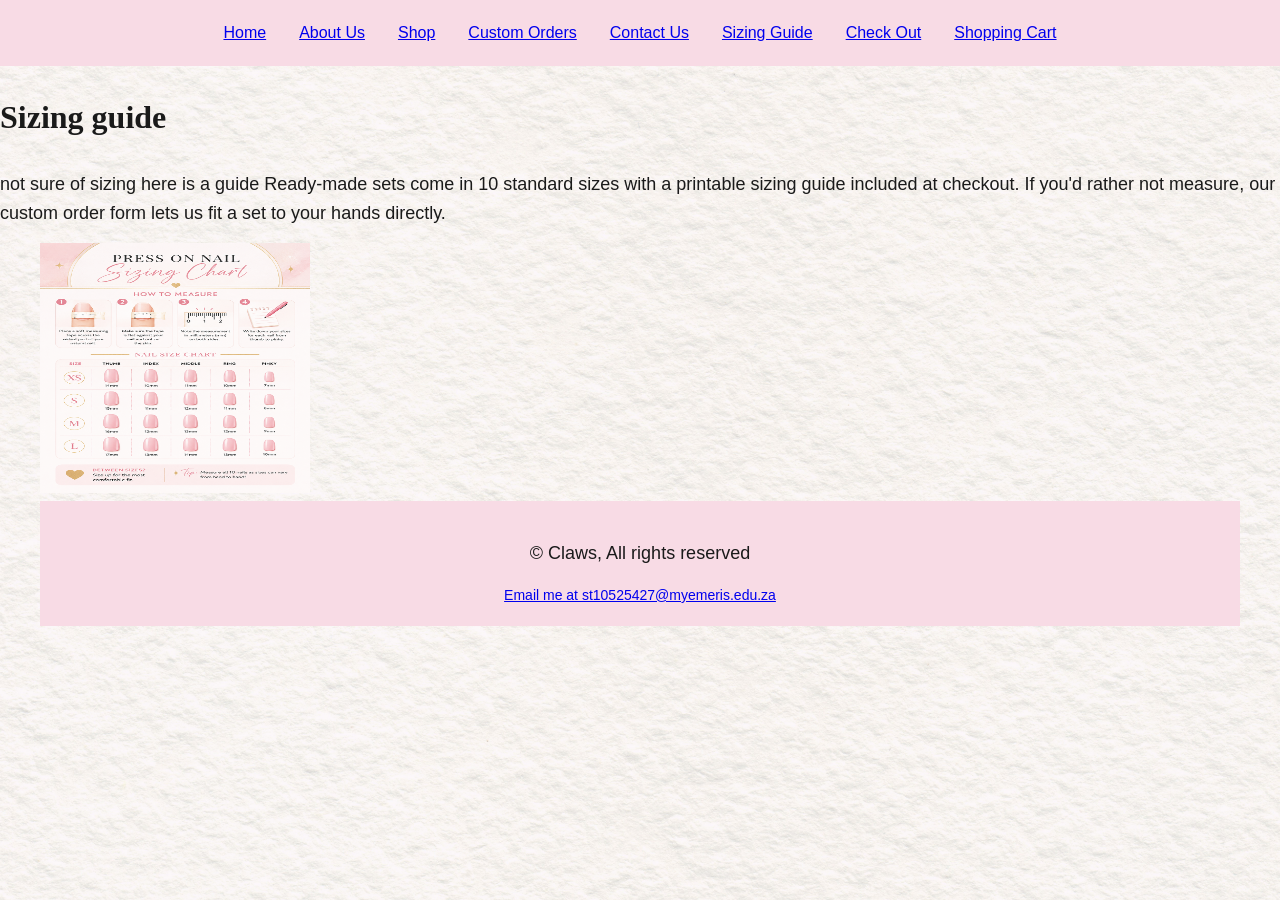
<file: sizing guide.html>
<!DOCTYPE html>
<html lang="en">
<head>
    <meta charset="UTF-8">
    <meta name="viewport" content="width=device-width, initial-scale=1.0">
    <title>Sizing Guide</title>
</head>
<body>

<!-- This is connecting all the web pages-->
 <nav>
    <ul style="list-style:none; display:flex; gap:25px; margin:0; padding:0;">
          <li><a href="index.html">Home</a></li>
                  <li><a href="about us.html">About Us</a></li>
                    <li><a href="shop.html">Shop</a></li>
                  <li><a href="Custom Orders.html">Custom Orders</a></li>
                  <li><a href="Contact us.html">Contact Us</a></li>
                  <li><a href="sizing guide.html">Sizing Guide</a></li>
                  <li><a href="check out.html">Check Out</a></li>
                  <li><a href="cart.html">Shopping Cart</a></li>
    </ul>
 </nav>

<link rel="stylesheet" href="styles.css">

 <h2><strong>Sizing guide</strong></h2>
<p> not sure of sizing here is a guide
    Ready-made sets come in 10 standard sizes with a printable sizing
            guide included at checkout. If you'd rather not measure, our
            custom order form lets us fit a set to your hands directly. </p>
<figure>
     <img
        src="images/sizing guide.png"
        alt="sizing guide"
        width="270"
        height="250"
        />
<div class="footer">
    <p>
        &copy; Claws, All rights reserved
    </p>
    <a href="mailto:st10525427@myemeris.edu.za"> Email me at st10525427@myemeris.edu.za</a>
  </div>
</footer>

</body>
</html>
</file>
<file: styles.css>
/* Base Style for entire Claws  website */
body {
    font-family: Arial, Helvetica, sans-serif;
    font-size: 16px;
    line-height: 1.6;
    color: #1A1A1A;
    background-color: #faf7f8;

/* Background Image */
/* https://www.sitepoint.com/html/background-images/ */

  background-image: url('images/Background%20.png');
  background-size: cover;
  background-repeat: no-repeat;



}

/* Headlines - for Visual Hierarchy */
h1 {
    Font-family: 'Playfair Display SC', serif;
    font-size: 48px;
    font-weight: bold;
    color: #D4AF37;
    text-align: center;
}

h2 {
    Font-family: 'Playfair Display SC', serif;
    font-size: 32px;
    font-weight: bold;
    color: #1A1A1A;
}


p {
    font-size: 18px;
    color: #1A1A1A;
    margin-bottom: 16px;
}

/* Navigation - Anchoring */
nav {
    background-color:#f8dbe5;
    padding: 45px;
    position: sticky;
    top: 0;
}

.footer {
    background-color: #f8dbe5;
    padding: 20px;
    text-align: center;
    color: #1A1A1A;
    font-size: 14px;
}

header img,
.checkout-logo,
img[src="Claws logo"] {
    width: 80px;
    height: 80px;
    object-fit: contain;
    display: block;
}

/* Image Background */
.container figure {
    background-color: #f2b9d1;
    padding: 7px;
    border-radius: 8px;
    text-align: center;
}

.container img {
    border-radius: 8px;
}

.sizing-guide-image {
    display: block;
    max-width: 100%;
    height: auto;
    margin: 0 auto;
}



/* Shop Now Button */
.shop-button {
    display: inline-block;
    background-color: #e12a86;
    color: white;
    padding: 12px 30px;
    border-radius: 25px;
    text-decoration: none;
    font-size: 18px;
    font-weight: bold;
    text-align: center;
    margin-top: 20px;
}

.shop-button:hover {
    background-color: #f0a8bc;
    color: #1A1A1A;
}


body{margin:0}
.container {
  align-items: center;
  display: flex;
  justify-content: center;
  height: 100vh;
}

/* Photo acts as a button */
.photo-btn {
    display: block;
    padding: 0;
    border: none;
    background: none;
    cursor: pointer;
    border-radius: 8px;
    transition: transform 0.15s ease, box-shadow 0.15s ease;
}
.photo-btn img { display: block; border-radius: 8px; }
.photo-btn:hover,
.photo-btn:focus-visible {
    transform: scale(1.03);
    box-shadow: 0 4px 14px rgba(0, 0, 0, 0.3);
}
.photo-btn:active { transform: scale(0.98); }

.cart-image-link {
    display: block;
    border-radius: 8px;
    cursor: zoom-in;
}

.cart-image-link img {
    display: block;
    width: 120px;
    height: 150px;
    object-fit: cover;
    border-radius: 8px;
}

.cart-image-link:focus-visible {
    outline: 3px solid #e12a86;
    outline-offset: 3px;
}

.shop-grid {
    display: grid;
    grid-template-columns: repeat(auto-fit, minmax(min(100%, 220px), 1fr));
    gap: 24px;
    width: 100%;
    max-width: 1200px;
    margin: 0 auto;
    padding: 16px;
    box-sizing: border-box;
}

.shop-grid > figure {
    min-width: 0;
    margin: 0;
    padding: 12px;
    background-color: #fab0d8;
    border-radius: 8px;
    text-align: center;
}

.shop-grid .photo-btn {
    width: 100%;
}

.shop-grid .photo-btn img {
    width: 100%;
    height: 250px;
    object-fit: cover;
}

/* Custom Orders Form styling */

.custom-container {
  box-sizing: border-box;
  width: 100%;
  max-width: 790px;
  margin: 40px auto;
  padding: 20px;
}

.custom-container h1 {
  color: #e12a86;
  font-size: clamp(32px, 6vw, 48px);
  margin-bottom: 12px;
}

.custom-container > p {
  text-align: center;
  color: #555;   
  margin: 0 0 24px;
}

.custom-container form {
  box-sizing: border-box;
  background: linear-gradient(180deg, #ffffff 0%, #fff5f8 100%);
  border: 2px solid #f8ddea;
  padding: 30px;
  border-radius: 20px;
  box-shadow: 0 8px 25px rgba(225, 42, 134, 0.12);
}

.custom-container fieldset {
  min-width: 0;
  border: 2px solid #fbd3e1;
  background: #ffffff;
  border-radius: 16px;
  padding: 25px;
}

.custom-container legend {
  font-family: 'Playfair Display SC', serif;
  font-size: 20px;
  color: #e12a86;
  background: #fff;
  padding: 5px 15px;
  border-radius: 20px;
  border: 1px solid #f8ddea;
}

.custom-container label {
  display: block;
  margin-top: 18px;
  margin-bottom: 6px;
  font-weight: bold;
  color: #4a2a35;
  font-size: 14px;
  text-transform: uppercase;
  letter-spacing: 0.5px;
}

.custom-container input,
.custom-container select,
.custom-container textarea {
  width: 100%;
  padding: 12px 14px;
  border: 1.5px solid #f8c6d8;
  border-radius: 12px;
  background: #fffafc;
  font-size: 15px;
  box-sizing: border-box;
  transition: all 0.2s ease;
  outline: none;
}

.custom-container input:focus,
.custom-container select:focus,
.custom-container textarea:focus {
  border-color: #e12a86;
  background: #ffffff;
  box-shadow: 0 0 0 4px rgba(225, 42, 134, 0.15);
}

.custom-container input[type="color"] {
  height: 55px;
  padding: 4px;
  cursor: pointer;
}

.custom-container textarea {
  resize: vertical;
  min-height: 100px;
}

.custom-container .error {
  display: none;
  color: #d32f2f;
  font-weight: bold;
  font-size: 14px;
  margin-top: 6px;
}

/* Buttons */
.custom-container .btn-row {
  display: flex;
  gap: 15px;
  margin-top: 25px;
}

.custom-container button[type="submit"] {
  flex: 1;
  background: #e12a86;
  color: white;
  border: none;
  padding: 14px;
  border-radius: 25px;
  font-size: 16px;
  font-weight: bold;
  cursor: pointer;
 
}

.custom-container button[type="submit"]:hover {
  background: #c81e74;
  transform: translateY(-1px);
  box-shadow: 0 5px 15px rgba(225, 42, 134, 0.3);
}

.custom-container button[type="reset"] {
  background: #ffffff;
  color: #e12a86;
  border: 1.5px solid #f8c6d8;
  padding: 14px 25px;
  border-radius: 25px;
  font-size: 16px;
  font-weight: bold;
  cursor: pointer;
 
}
.checkout-main {
    max-width: 1200px;
    margin: 0 auto;
    padding: 20px;
}

.checkout-layout {
    display: grid;
    grid-template-columns: minmax(0, 1.2fr) minmax(280px, 0.8fr);
    align-items: start;
    gap: 30px;
}

.checkout-form,
.order-summary {
    min-width: 0;
    background: linear-gradient(180deg, #ffffff 0%, #fff5f8 100%);
    border: 2px solid #f8ddea;
    padding: 25px;
    border-radius: 20px;
    box-shadow: 0 8px 25px rgba(225, 42, 134, 0.12);
}

.checkout-form h2,
.order-summary h2 {
    color: #e12a86;
    font-family: 'Playfair Display SC', serif;
    margin-top: 0;
}

.checkout-form label,
.checkout-form .payment-label {
    display: block;
    margin-top: 15px;
    font-weight: bold;
    font-size: 13px;
    color: #4a2a35;
    text-transform: uppercase;
}

.checkout-form input:not([type="radio"]):not([type="checkbox"]),
.checkout-form select,
.checkout-form textarea {
    width: 100%;
    padding: 12px 14px;
    border: 1.5px solid #f8c6d8;
    border-radius: 12px;
    background: #fffafc;
    margin-top: 5px;
    box-sizing: border-box;
    font-size: 15px;
}

.checkout-form input:focus,
.checkout-form select:focus,
.checkout-form textarea:focus {
    outline: none;
    border-color: #e12a86;
    box-shadow: 0 0 0 4px rgba(225, 42, 134, 0.15);
    background: #fff;
}

.checkout-form input[type="radio"],
.checkout-form input[type="checkbox"] {
    width: auto;
    margin-right: 8px;
}

.checkout-form-row {
    display: grid;
    grid-template-columns: repeat(2, minmax(0, 1fr));
    gap: 15px;
}

.checkout-form .error {
    display: block;
    color: #b00020;
    font-size: 14px;
    margin-top: 4px;
}

.checkout-form .error[hidden] {
    display: none;
}

.checkout-payment-notice {
    padding: 10px 12px;
    border-left: 3px solid #d6ad45;
    background: #fff;
    font-size: 14px;
    line-height: 1.5;
}

.checkout-form [aria-invalid="true"] {
    border-color: #b00020;
}

.summary-items {
    list-style: none;
    margin: 0;
    padding: 0;
}

.summary-item {
    padding: 12px 0;
    border-bottom: 1px solid #f1d6e0;
    overflow-wrap: anywhere;
}

.summary-total-row {
    display: flex;
    justify-content: space-between;
    gap: 16px;
    padding: 10px 0;
}

.summary-grand-total {
    border-top: 2px solid #f1d6e0;
    font-size: 1.1em;
}

@media (max-width: 800px) {
    .checkout-layout {
        grid-template-columns: 1fr;
    }
}
.checkout-success-message {
  display: none;
  color: green;
  font-weight: bold;
  text-align: center;
}

.checkout-invoice {
    margin-top: 30px;
}


@media (max-width: 600px) {
  .custom-container {
    margin: 20px auto;
    padding: 16px;
  }

  .custom-container form,
  .custom-container fieldset {
    padding: 20px;
  }

  .custom-container .btn-row {
    flex-direction: column;
  }
}




/* Desktop Style  */


.container {
    display: grid;
    grid-template-columns: 1fr 1fr 1fr;
    gap: 7px;
}

.container img {
    width: 100%;
    height: auto;
    object-fit: center;
    border-radius: 8%; 
}



/* Tablet View */
@media (max-width: 768px) {
    body {
        font-size: 14px;
    }

    h1 {
        font-size: 36px;
    }

    h2 {
        font-size: 28px;
    }

    .shop-button {
        padding: 10px 25px;
        font-size: 16px;
    }

    /* Tablet Grid - 2 columns */
    .container {
        grid-template-columns: 1fr 1fr;
        gap: 15px;
    }

    .container img {
        width: 100%;
        max-width: 100%;
        height: auto;
    }
}   

/* Mobile View */
@media (max-width: 480px) {
    body {
        font-size: 12px;
    }

    h1 {
        font-size: 28px;
    }

    h2 {
        font-size: 24px;
    }

    .shop-button {
        padding: 8px 20px;
        font-size: 14px;
    } 

    /* Mobile Grid  */
    .container {
        grid-template-columns: 1fr;
        gap: 15px;
    }

    .container img {
        width: 100%;
        max-width: 250px;
        height: auto;
        margin: 0 auto; 
        display: block;
    }
}

/* Shared responsive layout */
*,
*::before,
*::after {
    box-sizing: border-box;
}

img,
iframe {
    max-width: 100%;
}

header {
    flex-wrap: wrap;
    justify-content: center;
    padding: 12px;
}

header h1 {
    margin: 0;
    font-size: clamp(28px, 6vw, 48px);
}

nav {
    padding: 16px clamp(12px, 4vw, 32px);
}

nav ul {
    flex-wrap: wrap;
    justify-content: center;
    column-gap: 16px ;
    row-gap: 8px ;
}

nav a {
    display: inline-block;
    padding: 4px;
}

.map-box iframe {
    display: block;
    width: 100%;
    max-width: 600px;
    height: auto;
    aspect-ratio: 4 / 3;
}

#searchInput,
#filterShape,
#sortList {
    max-width: 100%;
    margin: 4px;
    padding: 8px;
}

.form-row {
    grid-template-columns: repeat(2, minmax(0, 1fr));
}

@media (max-width: 600px) {
    body {
        font-size: 16px;
    }

    h1 {
        font-size: clamp(28px, 8vw, 36px);
    }

    h2 {
        font-size: clamp(22px, 6vw, 28px);
    }

    p {
        font-size: 16px;
    }

    nav {
        position: static;
    }

    .shop-grid {
        grid-template-columns: repeat(auto-fit, minmax(min(100%, 160px), 1fr));
        gap: 12px;
        padding: 12px;
    }

    .shop-grid .photo-btn img {
        height: 210px;
    }

    .checkout-layout {
        padding: 12px;
        gap: 16px;
    }

    .checkout-form,
    .order-summary {
        padding: 18px;
    }

    .form-row {
        grid-template-columns: 1fr;
        gap: 0;
    }

    .custom-container form,
    .custom-container fieldset {
        padding: 16px;
    }

    .custom-container .btn-row {
        flex-direction: column;
    }
}

@media (max-width: 360px) {
    .shop-grid {
        grid-template-columns: 1fr;
    }

    .shop-grid .photo-btn img {
        height: auto;
        max-height: 300px;
    }
}
</file>
